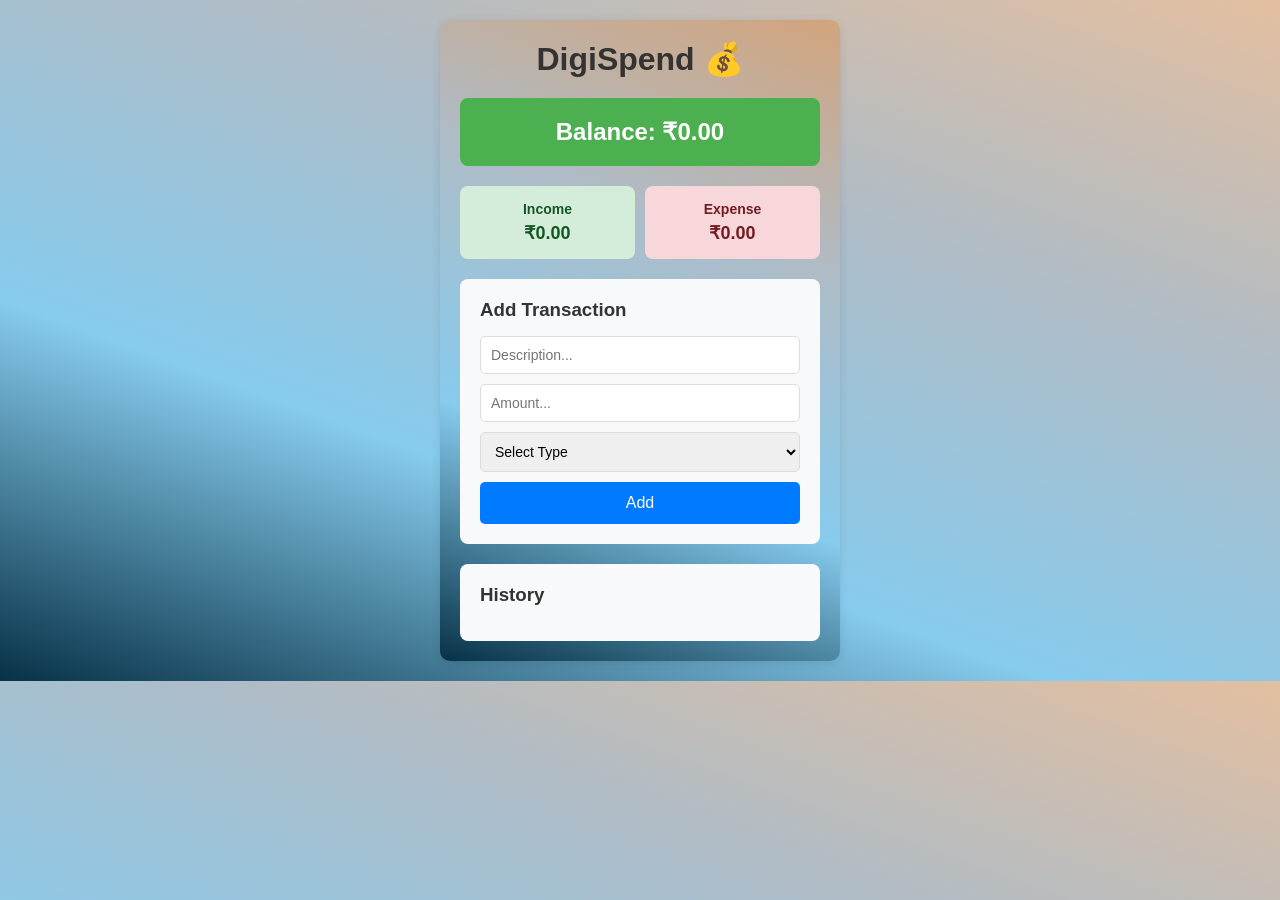
<file: Expense-Tracker/index.html>
<!DOCTYPE html>
<html lang="en">
<head>
    <meta charset="UTF-8">
    <meta name="viewport" content="width=device-width, initial-scale=1.0">
    <title>Personal Expense Tracker</title>
    <link rel="stylesheet" href="styles.css">
</head>
<body>
    <div class="container">
        <h1>DigiSpend 💰</h1>
        
        <!-- Balance Display -->
        <div class="balance">
            <h2>Balance: ₹<span id="balance">0</span></h2>
        </div>
        
        <!-- Income & Expense Display -->
        <div class="summary">
            <div class="income-box">
                <h3>Income</h3>
                <p>₹<span id="income">0</span></p>
            </div>
            <div class="expense-box">
                <h3>Expense</h3>
                <p>₹<span id="expense">0</span></p>
            </div>
        </div>
        
        <!-- Add Transaction Form -->
        <div class="form-box">
            <h3>Add Transaction</h3>
            <form id="form">
                <input type="text" id="description" placeholder="Description..." required>
                <input type="number" id="amount" placeholder="Amount..." required>
                <select id="type" required>
                    <option value="">Select Type</option>
                    <option value="income">Income</option>
                    <option value="expense">Expense</option>
                </select>
                <button type="submit">Add</button>
            </form>
        </div>
        
        <!-- Transaction History -->
        <div class="history">
            <h3>History</h3>
            <ul id="list"></ul>
        </div>
    </div>
    
    <script src="script.js"></script>
</body>
</html>
</file>
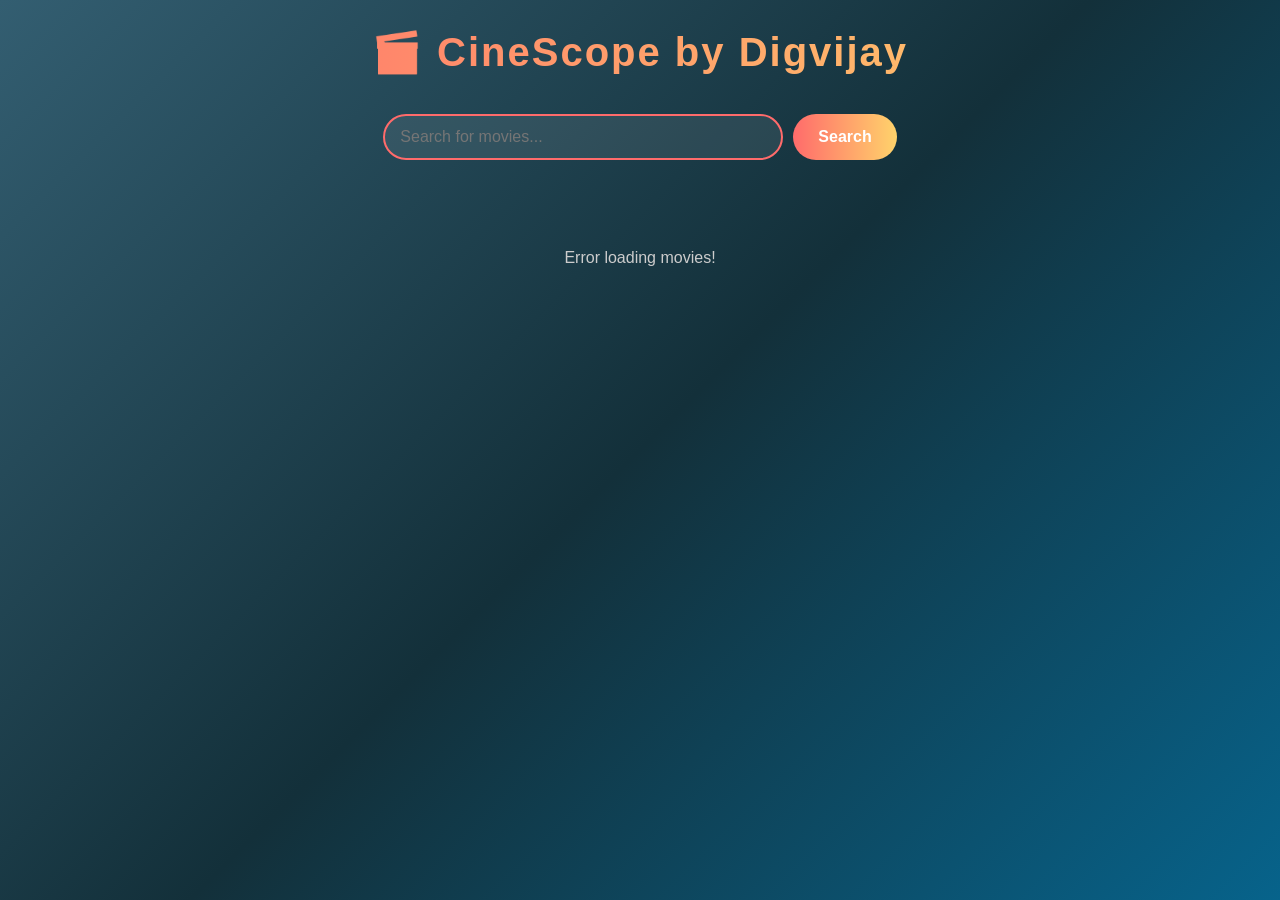
<file: Movie-Finder/index.html>
<!DOCTYPE html>
<html lang="en">
<head>
    <meta charset="UTF-8">
    <meta name="viewport" content="width=device-width, initial-scale=1.0">
    <title>Movie Finder App</title>
    <link rel="stylesheet" href="styles.css">
</head>
<body>
    <div class="container">
        <h1>🎬 CineScope by Digvijay</h1>
        
        <!-- Search Section -->
        <div class="search-box">
            <form id="search-form">
                <input type="text" id="search-input" placeholder="Search for movies..." required>
                <button type="submit">Search</button>
            </form>
        </div>
        
        <!-- Loading -->
        <div id="loading" class="loading hidden">
            <p>Searching movies...</p>
        </div>
        
        <!-- Results Section -->
        <div id="results" class="results"></div>
        
        <!-- No Results -->
        <div id="no-results" class="no-results hidden">
            <p>No movies found. Try another search!</p>
        </div>
    </div>
    
    <script src="script.js"></script>
</body>
</html>
</file>
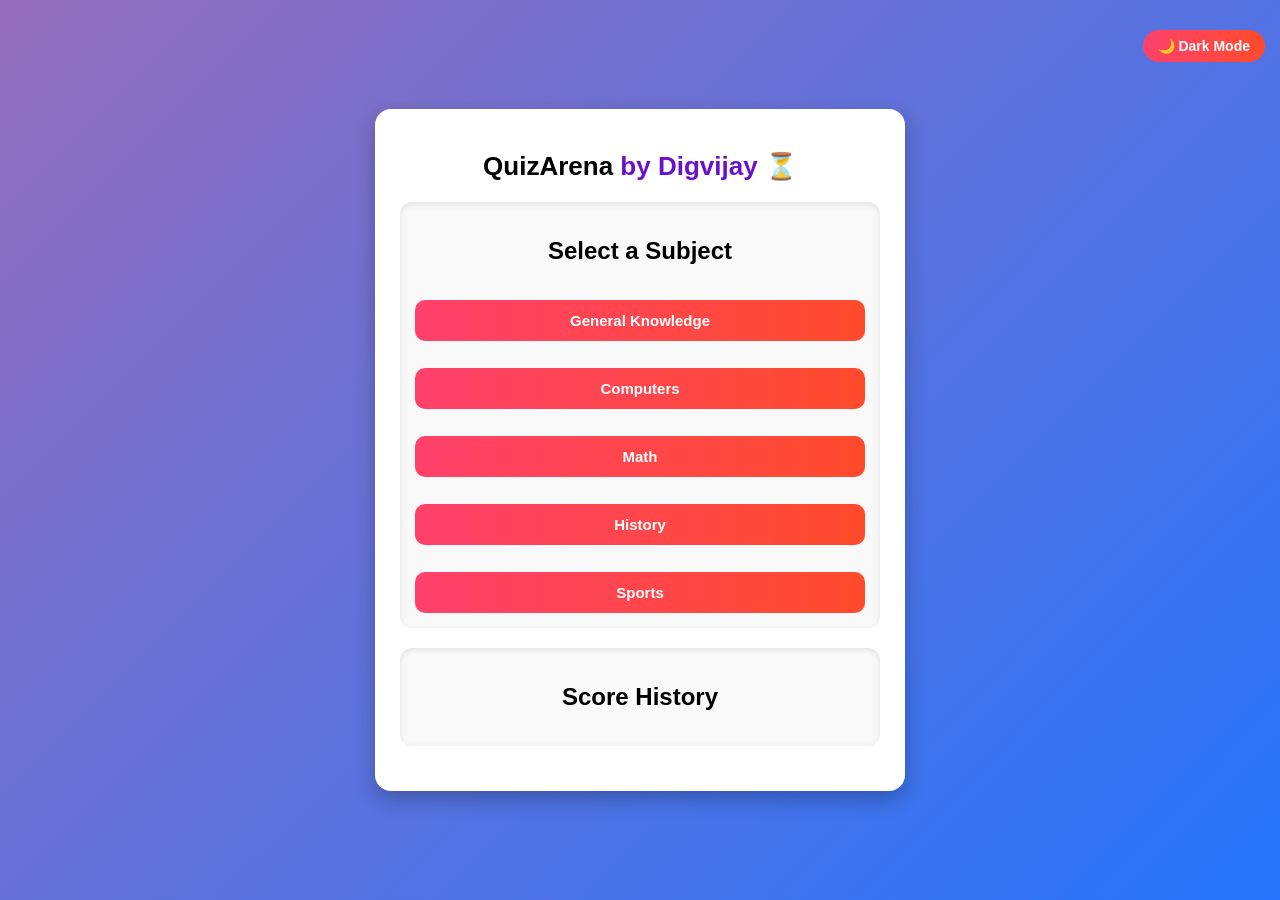
<file: Quiz-App/api-version/index.html>
<!DOCTYPE html>
<html lang="en">
<head>
  <meta charset="UTF-8">
  <meta name="viewport" content="width=device-width, initial-scale=1.0">
  <title>QuizArena by Digvijay</title>
  <link rel="stylesheet" href="styles.css">
</head>
<body>
  <!-- Dark Mode Toggle -->
  <div class="toggle-container">
    <button id="dark-toggle">🌙 Dark Mode</button>
  </div>

  <div class="quiz-container">
    <h1>QuizArena <span>by Digvijay</span> ⏳</h1>

    <!-- Subject Selection Menu -->
    <div id="menu-box" class="box">
      <h2>Select a Subject</h2>
      <div class="quiz-grid">
        <button class="quiz-btn" data-category="9">General Knowledge</button>
        <button class="quiz-btn" data-category="18">Computers</button>
        <button class="quiz-btn" data-category="19">Math</button>
        <button class="quiz-btn" data-category="23">History</button>
        <button class="quiz-btn" data-category="21">Sports</button>
      </div>
    </div>

    <!-- Quiz Box -->
    <div id="quiz-box" class="box hidden">
      <p id="question">Loading question...</p>
      <ul id="options"></ul>
      <p id="timer">⏰ Time Left: <span id="time">15</span>s</p>
      <button id="next-btn">Next</button>
    </div>

    <!-- Result Box -->
    <div id="result-box" class="box hidden">
      <h2>Your Score</h2>
      <p id="score"></p>
      <button id="restart-btn">Restart Quiz</button>
      <button id="home-btn">Back to Menu</button>
    </div>

    <!-- History Box -->
    <div id="history-box" class="box">
      <h2>Score History</h2>
      <ul id="history"></ul>
    </div>
  </div>

  <script src="script.js"></script>
</body>
</html>
</file>
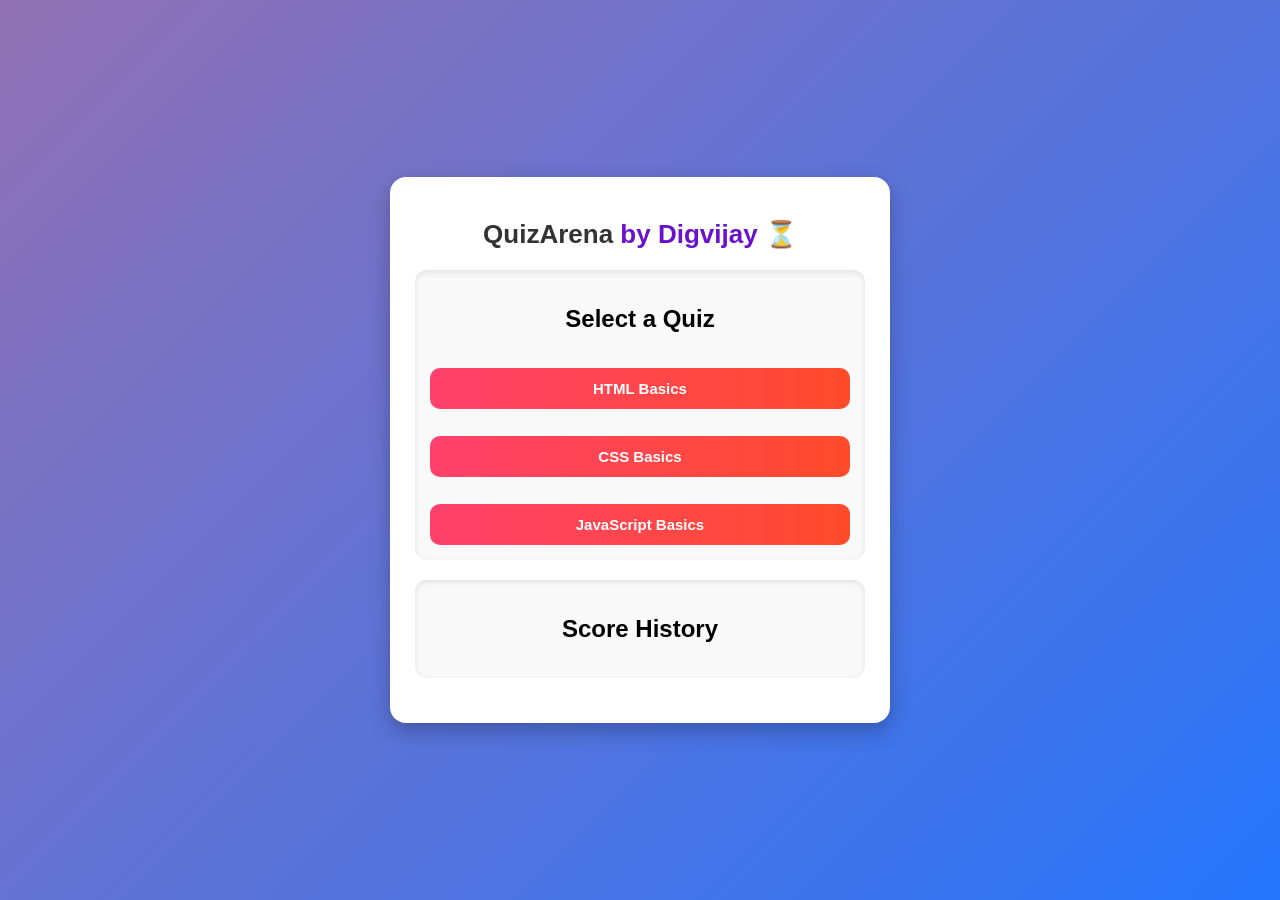
<file: Quiz-App/static-version/index.html>
<!DOCTYPE html>
<html lang="en">
<head>
  <meta charset="UTF-8">
  <meta name="viewport" content="width=device-width, initial-scale=1.0">
  <title>QuizArena by Digvijay</title>
  <link rel="stylesheet" href="styles.css">
</head>
<body>
  <div class="quiz-container">
    <h1>QuizArena <span>by Digvijay</span> ⏳</h1>

    <!-- Quiz Selection -->
    <div id="menu-box" class="box">
      <h2>Select a Quiz</h2>
      <div class="quiz-grid">
        <button class="quiz-btn" data-quiz="html">HTML Basics</button>
        <button class="quiz-btn" data-quiz="css">CSS Basics</button>
        <button class="quiz-btn" data-quiz="js">JavaScript Basics</button>
      </div>
    </div>

    <!-- Quiz Box -->
    <div id="quiz-box" class="box hidden">
      <p id="question">Question text here</p>
      <ul id="options"></ul>
      <p id="timer">⏰ Time Left: <span id="time">15</span>s</p>
      <button id="next-btn">Next</button>
    </div>

    <!-- Result Box -->
    <div id="result-box" class="box hidden">
      <h2>Your Score</h2>
      <p id="score"></p>
      <button id="restart-btn">Restart Quiz</button>
      <button id="home-btn">Back to Menu</button>
    </div>

    <!-- History -->
    <div id="history-box" class="box">
      <h2>Score History</h2>
      <ul id="history"></ul>
    </div>
  </div>

  <script src="script.js"></script>
</body>
</html>
</file>
<file: Expense-Tracker/styles.css>
/* Basic Reset */
* {
    margin: 0;
    padding: 0;
    box-sizing: border-box;
}

body {
    font-family: Arial, sans-serif;
    background: linear-gradient(20deg , #073247 ,#87cbed , #aebcc7,#e3bfa0);
    padding: 20px;
}

.container {
    max-width: 400px;
    margin: 0 auto;
    background: linear-gradient(20deg , #073247 ,#87cbed , #aebcc7,#d2a47c);
    padding: 20px;
    border-radius: 10px;
    box-shadow: 0 2px 10px rgba(0,0,0,0.1);
}

h1 {
    text-align: center;
    color: #333;
    margin-bottom: 20px;
}

/* Balance Section */
.balance {
    text-align: center;
    background: #4CAF50;
    color: white;
    padding: 20px;
    border-radius: 8px;
    margin-bottom: 20px;
}

.balance h2 {
    font-size: 24px;
}

/* Summary Section */
.summary {
    display: flex;
    gap: 10px;
    margin-bottom: 20px;
}

.income-box, .expense-box {
    flex: 1;
    padding: 15px;
    border-radius: 8px;
    text-align: center;
}

.income-box {
    background: #d4edda;
    color: #155724;
}

.expense-box {
    background: #f8d7da;
    color: #721c24;
}

.income-box h3, .expense-box h3 {
    font-size: 14px;
    margin-bottom: 5px;
}

.income-box p, .expense-box p {
    font-size: 18px;
    font-weight: bold;
}

/* Form Section */
.form-box {
    background: #f8f9fa;
    padding: 20px;
    border-radius: 8px;
    margin-bottom: 20px;
}

.form-box h3 {
    margin-bottom: 15px;
    color: #333;
}

form input, form select {
    width: 100%;
    padding: 10px;
    margin-bottom: 10px;
    border: 1px solid #ddd;
    border-radius: 5px;
    font-size: 14px;
}

form button {
    width: 100%;
    background: #007bff;
    color: white;
    padding: 12px;
    border: none;
    border-radius: 5px;
    cursor: pointer;
    font-size: 16px;
}

form button:hover {
    background: #0056b3;
}

/* History Section */
.history {
    background: #f8f9fa;
    padding: 20px;
    border-radius: 8px;
}

.history h3 {
    margin-bottom: 15px;
    color: #333;
}

#list {
    list-style: none;
    max-height: 250px;
    overflow-y: auto;
}

.transaction {
    background: white;
    border: 1px solid #ddd;
    display: flex;
    justify-content: space-between;
    align-items: center;
    padding: 10px;
    margin-bottom: 8px;
    border-radius: 5px;
    border-left: 4px solid #007bff;
}

.transaction.income {
    border-left-color: #28a745;
}

.transaction.expense {
    border-left-color: #dc3545;
}

.transaction-info {
    flex: 1;
}

.transaction-info .desc {
    font-weight: bold;
    color: #333;
}

.transaction-info .amount {
    font-size: 14px;
    margin-top: 2px;
}

.transaction-info .amount.income {
    color: #28a745;
}

.transaction-info .amount.expense {
    color: #dc3545;
}

.delete-btn {
    background: #dc3545;
    color: white;
    border: none;
    padding: 5px 8px;
    border-radius: 3px;
    cursor: pointer;
    font-size: 12px;
}

.delete-btn:hover {
    background: #c82333;
}

/* Mobile Responsive */
@media (max-width: 480px) {
    .container {
        margin: 10px;
        padding: 15px;
    }
}
</file>
<file: Movie-Finder/styles.css>
/* Reset */
* {
  margin: 0;
  padding: 0;
  box-sizing: border-box;
}

/* Body */
body {
  font-family: Arial, sans-serif;
  background: linear-gradient(135deg, #335e71, #13303a, #07638b);
  color: #f1f1f1;
  line-height: 1.6;
  padding: 20px;
  min-height: 100vh;
}

/* Container */
.container {
  max-width: 1100px;
  margin: 0 auto;
}

/* Heading */
h1 {
  text-align: center;
  margin-bottom: 30px;
  font-size: 2.5rem;
  font-weight: bold;
  background: linear-gradient(90deg, #ff6b6b, #ffd36b);
  background-clip: text;
  -webkit-background-clip: text;
  -webkit-text-fill-color: transparent;
  color: transparent;
  letter-spacing: 2px;
}

/* Search */
.search-box {
  text-align: center;
  margin-bottom: 25px;
}

#search-form {
  display: flex;
  justify-content: center;
  gap: 10px;
  flex-wrap: wrap;
}

#search-input {
  padding: 12px 15px;
  border: 2px solid #ff6b6b;
  border-radius: 25px;
  font-size: 1rem;
  width: 60%;
  max-width: 400px;
  background: rgba(255, 255, 255, 0.08);
  color: #fff;
  transition: 0.3s;
}

#search-input:focus {
  outline: none;
  border-color: #ffd36b;
  box-shadow: 0 0 8px #ffd36b;
}

button {
  background: linear-gradient(90deg, #ff6b6b, #ffd36b);
  color: white;
  border: none;
  padding: 12px 25px;
  border-radius: 25px;
  cursor: pointer;
  font-size: 1rem;
  font-weight: bold;
  transition: 0.3s;
}

button:hover {
  transform: scale(1.05);
  box-shadow: 0 0 12px rgba(255, 107, 107, 0.7);
}

/* Results */
.results {
  display: grid;
  grid-template-columns: repeat(auto-fit, minmax(260px, 1fr));
  gap: 25px;
  margin-top: 35px;
}

.movie-card {
  background: rgba(255, 255, 255, 0.06);
  border: 1px solid rgba(255, 255, 255, 0.1);
  border-radius: 15px;
  overflow: hidden;
  transition: transform 0.3s ease, box-shadow 0.3s ease;
  backdrop-filter: blur(5px);
}

.movie-card:hover {
  transform: translateY(-8px);
  box-shadow: 0 10px 25px rgba(0,0,0,0.5);
}

.movie-poster {
  width: 100%;
  height: 360px;
  object-fit: cover;
}

.movie-info {
  padding: 18px;
}

.movie-title {
  font-size: 1.2rem;
  font-weight: bold;
  margin-bottom: 6px;
  background: linear-gradient(90deg, #ff6b6b, #ffd36b);
  background-clip: text;
  -webkit-background-clip: text;
  -webkit-text-fill-color: transparent;
  color: transparent;
}

.movie-year {
  color: #ccc;
  margin-bottom: 12px;
}

.movie-rating {
  background: linear-gradient(90deg, #ff6b6b, #ffd36b);
  color: #222;
  font-weight: bold;
  padding: 5px 12px;
  border-radius: 12px;
  font-size: 0.85rem;
  display: inline-block;
}

/* Loading & No Results */
.loading, .no-results {
  text-align: center;
  padding: 50px;
  color: #ccc;
}

.hidden {
  display: none;
}

/* Modal */
.modal {
  position: fixed;
  inset: 0;
  background: rgba(0,0,0,0.85);
  display: flex;
  align-items: center;
  justify-content: center;
  z-index: 999;
}

.modal-content {
  background: #1e293b;
  padding: 25px;
  border-radius: 12px;
  max-width: 550px;
  width: 90%;
  position: relative;
  border: 1px solid rgba(255,255,255,0.1);
}

.close {
  position: absolute;
  top: 12px;
  right: 18px;
  font-size: 22px;
  cursor: pointer;
  color: #aaa;
  transition: 0.3s;
}

.close:hover {
  color: #ff6b6b;
}

.modal-content h2 {
  background: linear-gradient(90deg, #ff6b6b, #ffd36b);
  background-clip: text;
  -webkit-background-clip: text;
  -webkit-text-fill-color: transparent;
  color: transparent;
  margin-bottom: 12px;
}

.modal-content p {
  margin-bottom: 8px;
  color: #ddd;
}

/* Responsive */
@media (max-width: 600px) {
  h1 {
    font-size: 1.8rem;
  }

  #search-input {
    width: 100%;
  }

  .movie-poster {
    height: 300px;
  }
}
</file>
<file: Quiz-App/api-version/styles.css>
/* Gradient Background */
body {
  font-family: 'Segoe UI', Arial, sans-serif;
  background: linear-gradient(135deg, #946ebc 0%, #2575fc 100%);
  display: flex;
  justify-content: center;
  align-items: center;
  min-height: 100vh;
  margin: 0;
  transition: background 0.5s ease, color 0.5s ease;
}

body.dark {
  background: linear-gradient(135deg, #141e30 0%, #243b55 100%);
  color: #f5f5f5;
}

.toggle-container {
  position: absolute;
  top: 15px;
  right: 15px;
}

#dark-toggle {
  background: linear-gradient(90deg, #ff416c, #ff4b2b);
  border: none;
  padding: 8px 15px;
  border-radius: 20px;
  color: #fff;
  cursor: pointer;
  font-size: 14px;
}

.quiz-container {
  background: #ffffff;
  padding: 25px;
  border-radius: 16px;
  box-shadow: 0px 8px 20px rgba(0,0,0,0.25);
  width: 90%;
  max-width: 480px;
  text-align: center;
  animation: fadeIn 0.8s ease-in-out;
  transition: background 0.5s ease, color 0.5s ease;
}

body.dark .quiz-container {
  background: #1f2937;
  color: #f5f5f5;
}

/* Heading */
.quiz-container h1 {
  font-size: 26px;
  margin-bottom: 15px;
}
.quiz-container h1 span {
  color: #6a11cb;
}

/* Boxes */
.box {
  margin: 20px 0;
  padding: 15px;
  border-radius: 12px;
  background: #f9f9f9;
  box-shadow: inset 0px 2px 6px rgba(0,0,0,0.1);
}

body.dark .box {
  background: #374151;
}

.hidden {
  display: none;
}

#options {
  list-style: none;
  padding: 0;
}

#options li {
  background: linear-gradient(90deg, #6a11cb, #2575fc);
  color: white;
  font-weight: 500;
  margin: 10px 0;
  padding: 12px;
  border-radius: 10px;
  cursor: pointer;
  transition: 0.3s ease;
}

#options li:hover {
  transform: scale(1.05);
  background: linear-gradient(90deg, #2575fc, #6a11cb);
}

button {
  background: linear-gradient(90deg, #ff416c, #ff4b2b);
  color: white;
  font-size: 15px;
  font-weight: bold;
  padding: 12px 20px;
  border: none;
  border-radius: 10px;
  cursor: pointer;
  margin-top: 15px;
  transition: 0.3s;
}

button:hover {
  transform: scale(1.05);
  background: linear-gradient(90deg, #ff4b2b, #ff416c);
}

#timer {
  margin-top: 12px;
  font-weight: bold;
  color: #444;
}

body.dark #timer {
  color: #f5f5f5;
}

.quiz-grid {
  display: grid;
  gap: 12px;
}

@keyframes fadeIn {
  from { opacity: 0; transform: scale(0.9); }
  to { opacity: 1; transform: scale(1); }
}
</file>
<file: Quiz-App/static-version/styles.css>
/* Gradient Background */
body {
  font-family: 'Segoe UI', Arial, sans-serif;
  background: linear-gradient(135deg, #9271b4 0%, #2575fc 100%);
  display: flex;
  justify-content: center;
  align-items: center;
  min-height: 100vh;
  margin: 0;
}

/* Main Container */
.quiz-container {
  background: #ffffff;
  padding: 25px;
  border-radius: 16px;
  box-shadow: 0px 8px 20px rgba(0,0,0,0.25);
  width: 90%;
  max-width: 450px;
  text-align: center;
  animation: fadeIn 0.8s ease-in-out;
}

/* Heading */
.quiz-container h1 {
  font-size: 26px;
  color: #333;
  margin-bottom: 15px;
}
.quiz-container h1 span {
  color: #6a11cb;
}

/* Boxes */
.box {
  margin: 20px 0;
  padding: 15px;
  border-radius: 12px;
  background: #f9f9f9;
  box-shadow: inset 0px 2px 6px rgba(0,0,0,0.1);
}

/* Hidden class */
.hidden {
  display: none;
}

/* Quiz Options */
#options {
  list-style: none;
  padding: 0;
}

#options li {
  background: linear-gradient(90deg, #6a11cb, #2575fc);
  color: white;
  font-weight: 500;
  margin: 10px 0;
  padding: 12px;
  border-radius: 10px;
  cursor: pointer;
  transition: 0.3s ease;
}

#options li:hover {
  transform: scale(1.05);
  background: linear-gradient(90deg, #2575fc, #6a11cb);
}

/* Buttons */
button {
  background: linear-gradient(90deg, #ff416c, #ff4b2b);
  color: white;
  font-size: 15px;
  font-weight: bold;
  padding: 12px 20px;
  border: none;
  border-radius: 10px;
  cursor: pointer;
  margin-top: 15px;
  transition: 0.3s;
}

button:hover {
  transform: scale(1.05);
  background: linear-gradient(90deg, #ff4b2b, #ff416c);
}

/* Quiz Menu Grid */
.quiz-grid {
  display: grid;
  gap: 12px;
}

/* Timer */
#timer {
  margin-top: 12px;
  font-weight: bold;
  color: #444;
}

/* Animations */
@keyframes fadeIn {
  from { opacity: 0; transform: scale(0.9); }
  to { opacity: 1; transform: scale(1); }
}
</file>
